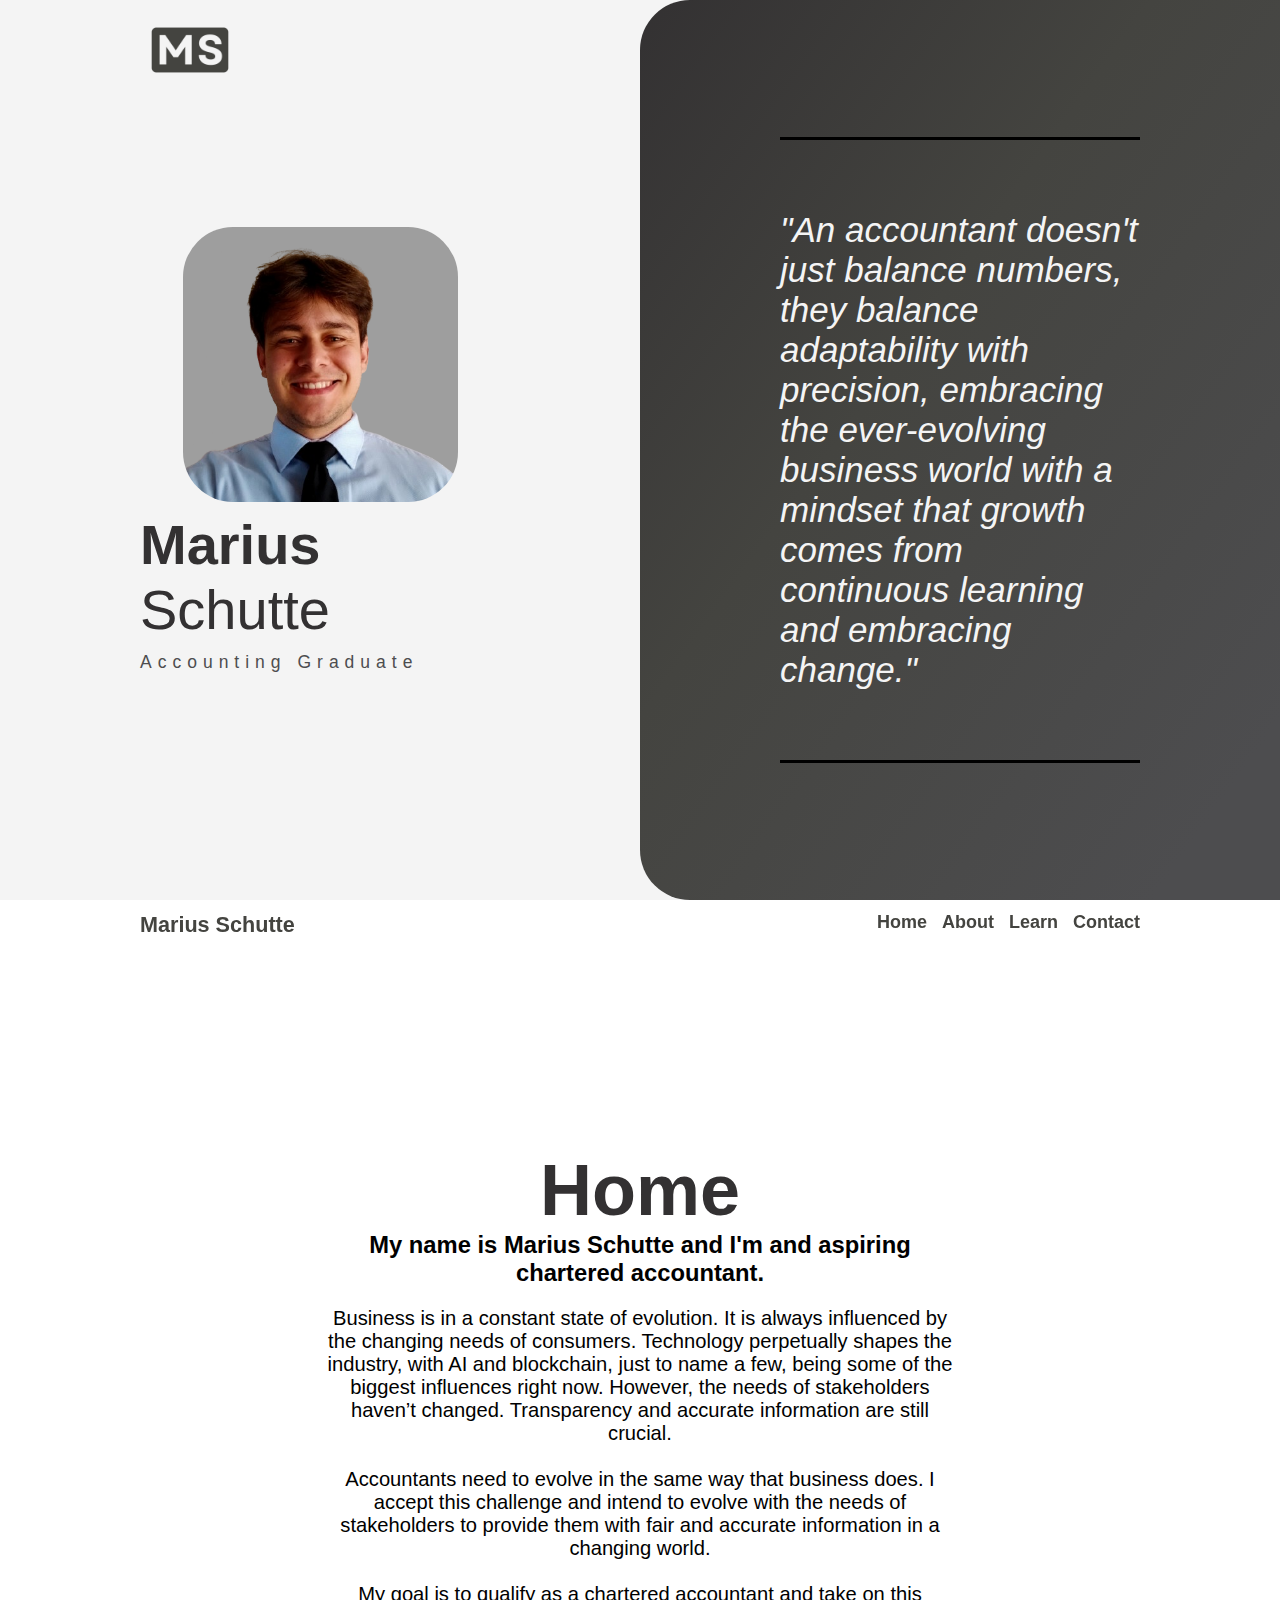
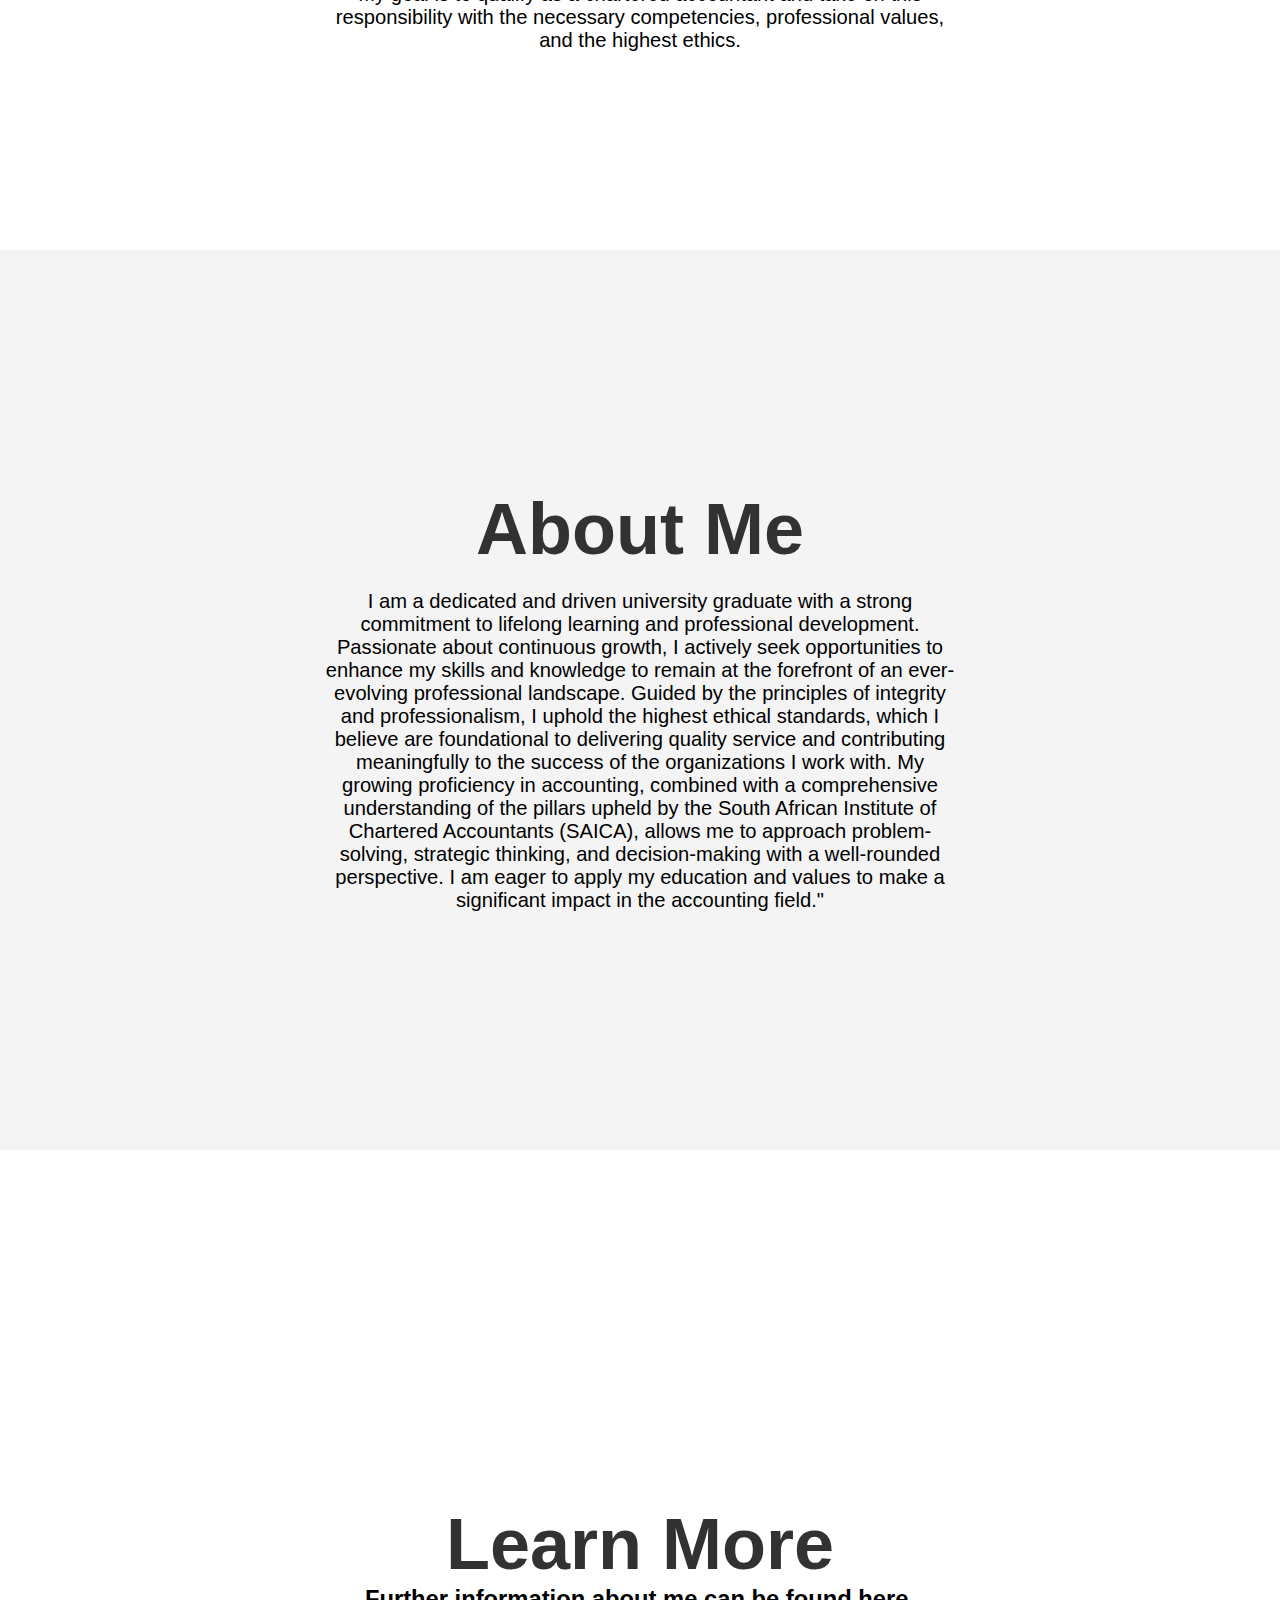
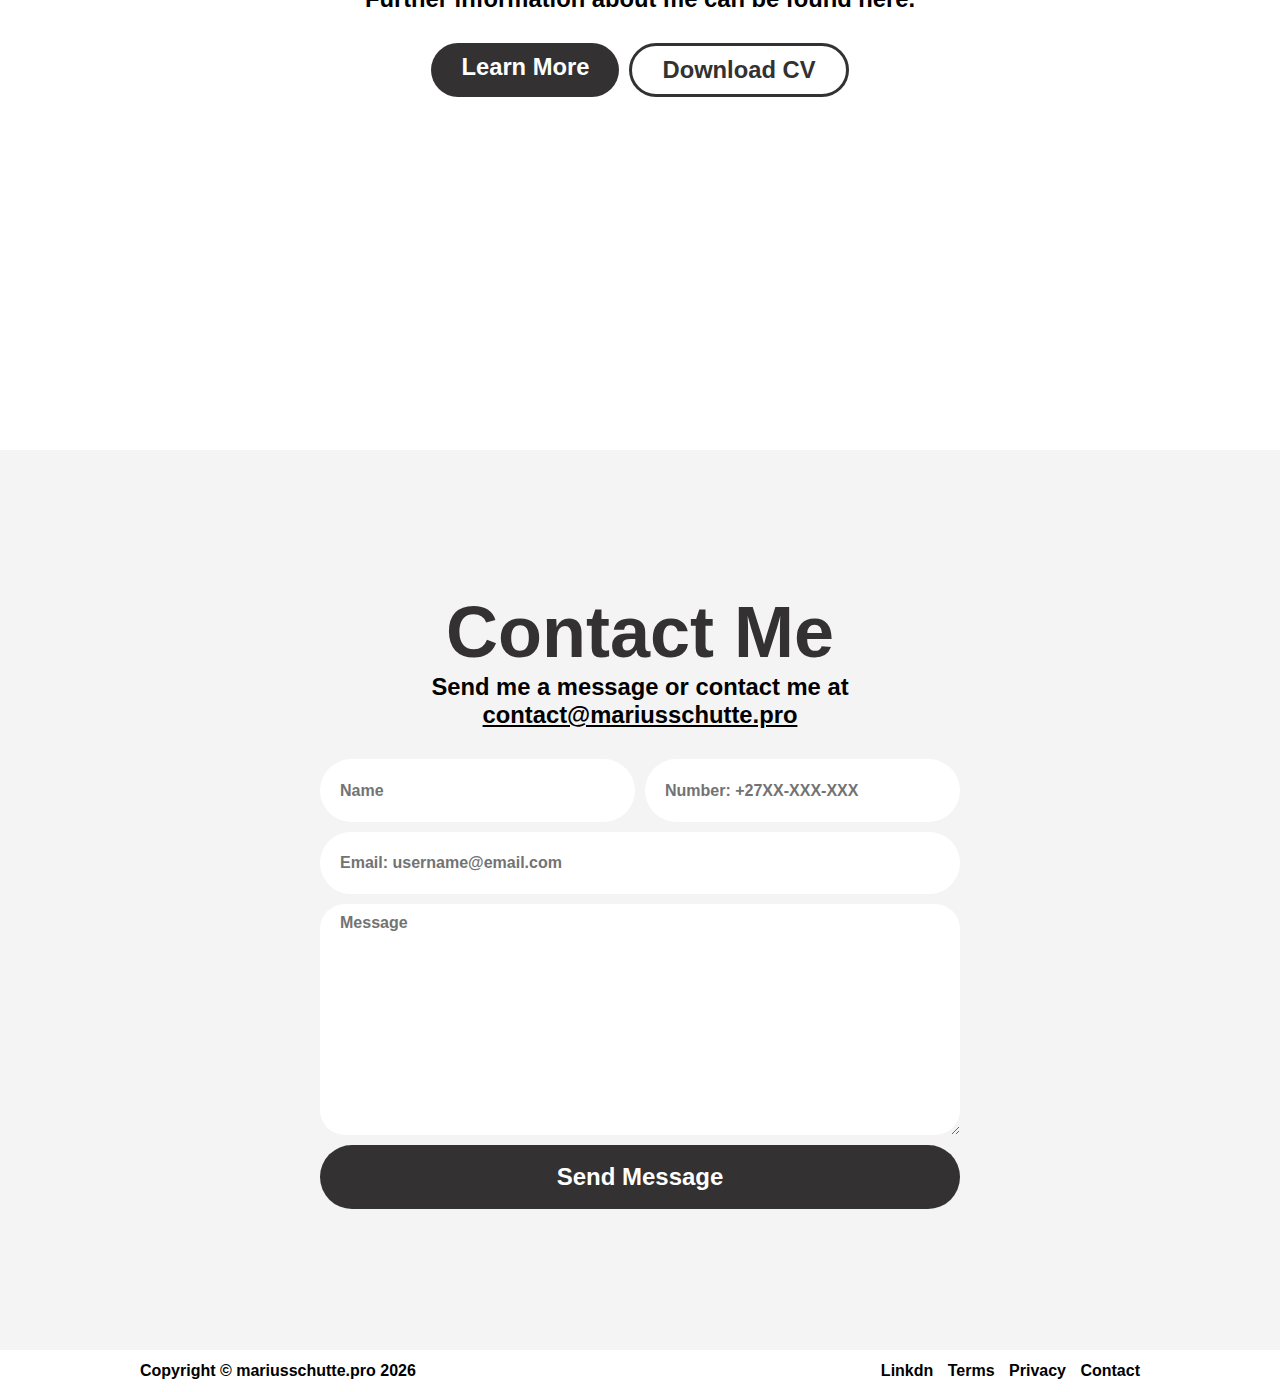
<file: index.html>
<!DOCTYPE html>
<html lang="en">
<head>
    <meta charset="UTF-8">
    <meta name="viewport" content="width=device-width, initial-scale=1.0">
    <title>Marius Schutte</title>
    <link rel="icon" type="image/png" sizes="32x32" href="./Assets/MS_icon.png">
    <link rel="apple-touch-icon" sizes="180x180" href="./Assets/MS.png">
    <link rel="stylesheet" href="./Styles/style.css">
    <script src="https://ajax.googleapis.com/ajax/libs/jquery/3.1.0/jquery.min.js"></script>
    <script src="https://smtpjs.com/v3/smtp.js"></script>
</head>
<body>
    
    <section id="marius-schutte">

        <div class="container c1">
            <a href="#home"><img src="./Assets/MS.png" alt="Marius Schutte Logo"></a>
            <div id="marius-schutte-profile">
                <img src="./Assets/profile-photo.png" alt="Photo of Marius Schutte">
                <h1>Marius <span>Schutte</span></h1>
                <p>Accounting Graduate</p>
            </div>
        </div>
        
        <div class="container c2">
            <div id="marius-schutte-content">
                <div class="break"></div>
                <p>
                    "An accountant doesn't just balance numbers, they balance adaptability with precision, embracing the ever-evolving business world with a mindset that growth comes from continuous learning and embracing change."
                </p>
                <div class="break"></div>
            </div>
        </div>

    </section>

    <header>

        <nav>
            <div class="nav-elements">
                <div>
                    <a class="first-nav-entry" href="https://www.linkedin.com/in/marius-schutte-287b48352/">Marius Schutte</a>
                </div>
                <ul class="nav-list">
                    <li>
                        <a href="" id="nav-dropdown-button">Navigate</a>
                    </li>
                        
                    <li><a class="nav-dropdown-content" href="#home">Home</a></li>
                    <li><a class="nav-dropdown-content" href="#about">About</a></li>
                    <li><a class="nav-dropdown-content" href="#learn">Learn</a></li>
                    <li><a class="nav-dropdown-content" href="#contact">Contact</a></li>
                </ul>
            </div>
        </nav>

    </header>

    <main>

        <section id="home">
            <div class="section-container">
                <h2>Home</h2>
                <h3>My name is Marius Schutte and I'm and aspiring chartered accountant.</h3>
                <p>
                    Business is in a constant state of evolution. It is always influenced by the changing needs of consumers. Technology perpetually shapes the industry, with AI and blockchain, just to name a few, being some of the biggest influences right now. However, the needs of stakeholders haven’t changed. Transparency and accurate information are still crucial.

                    <br><br>

                    Accountants need to evolve in the same way that business does. I accept this challenge and intend to evolve with the needs of stakeholders to provide them with fair and accurate information in a changing world.

                    <br><br>                    

                    My goal is to qualify as a chartered accountant and take on this responsibility with the necessary competencies, professional values, and the highest ethics.
                </p>
            </div>
        </section>

        <section id="about">
            <div class="section-container">
                <h2>About Me</h2>
                <p>
                    I am a dedicated and driven university graduate with a strong commitment to lifelong learning and professional development. Passionate about continuous growth, I actively seek opportunities to enhance my skills and knowledge to remain at the forefront of an ever-evolving professional landscape. Guided by the principles of integrity and professionalism, I uphold the highest ethical standards, which I believe are foundational to delivering quality service and contributing meaningfully to the success of the organizations I work with. My growing proficiency in accounting, combined with a comprehensive understanding of the pillars upheld by the South African Institute of Chartered Accountants (SAICA), allows me to approach problem-solving, strategic thinking, and decision-making with a well-rounded perspective. I am eager to apply my education and values to make a significant impact in the accounting field."
                </p>
            </div>
        </section>

        <section id="learn">
            <div class="section-container">
                <h2>Learn More</h2>
                <h3>Further information about me can be found here.</h3>
                <div class="learn-more-buttons">
                    <a id="learn-more-button" href="./Pages/learn.html#learn-more">Learn More</a>
                    <a href="./Documents/Professional CV Resume.pdf" download="Professional CV Resume.pdf">Download CV</a>
                </div>
            </div>
        </section>

        <section id="contact">
            <div class="section-container">
                <h2>Contact Me</h2>
                <h3>Send me a message or contact me at <span style="text-decoration: underline;">contact@mariusschutte.pro</span></h3>
                <form id="contact-form" action="https://api.web3forms.com/submit" method="POST"> 
                    <input type="hidden" name="access_key" value="3d914b19-955f-4775-9972-0d9fdf473636">
                    <div class="contact-container">
                        <input id="contact-form-name" type="text" placeholder="Name" name="name" required>
                        <input id="contact-form-number" type="number" placeholder="Number: +27XX-XXX-XXX" name="number">
                    </div>
                    <input id="contact-form-email" type="email" placeholder="Email: username@email.com" name="email" required>
                    <textarea name="message" id="contact-form-message" placeholder="Message" required></textarea>
                    <button type="submit" id="contact-form-button">Send Message</button>
                </form>
            </div>
        </section>

        <footer>
            
            <div>
                <p>Copyright &#169 mariusschutte.pro <span id="cp-year"></span></p>
                <ul>
                    <li><a href="https://www.linkedin.com/in/marius-schutte-287b48352/">Linkdn</a></li>
                    <li><a href="./Pages/terms.html">Terms</a></li>
                    <li><a href="./Pages/privacy.html">Privacy</a></li>
                    <li><a href="#contact">Contact</a></li>
                </ul>
            </div>

        </footer>

    </main>

    <script src="./Scripts/dropdown.js"></script>
    <script src="../Scripts/copyright.js"></script>

</body>
</html>
</file>
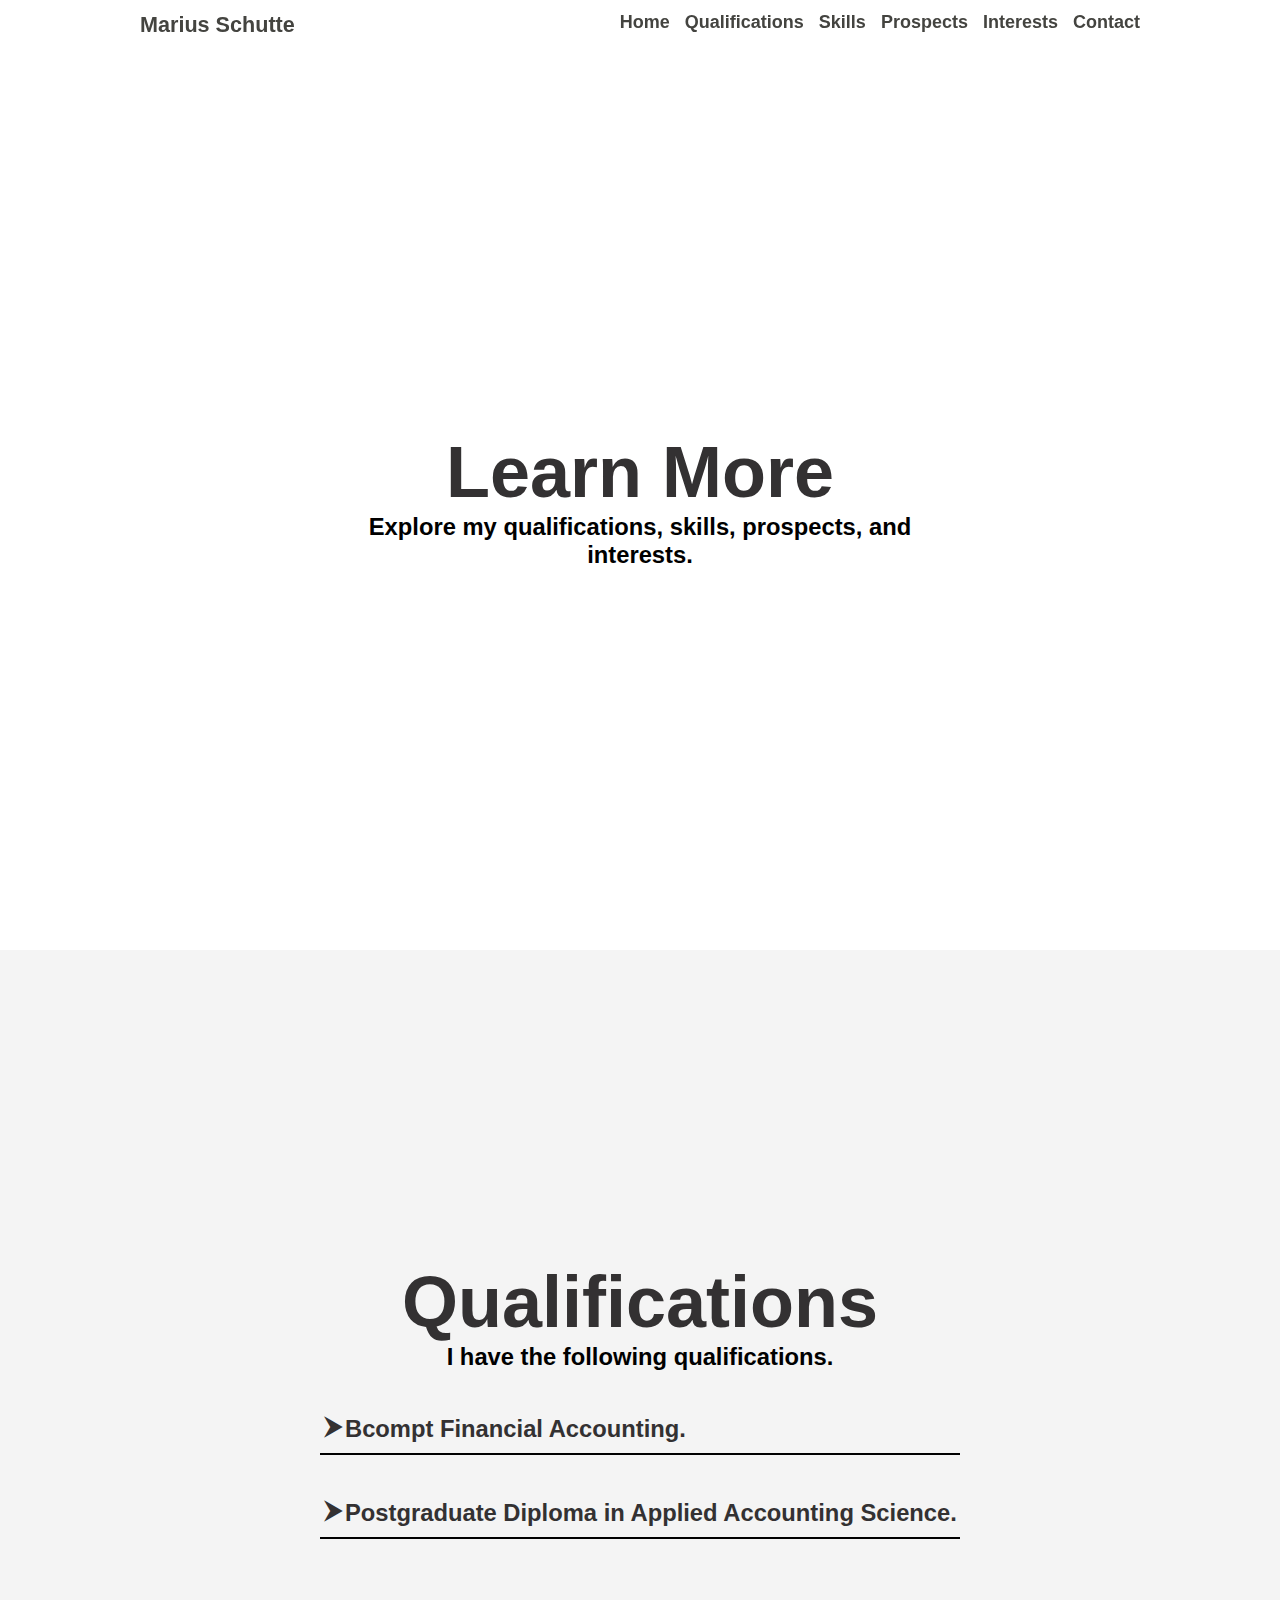
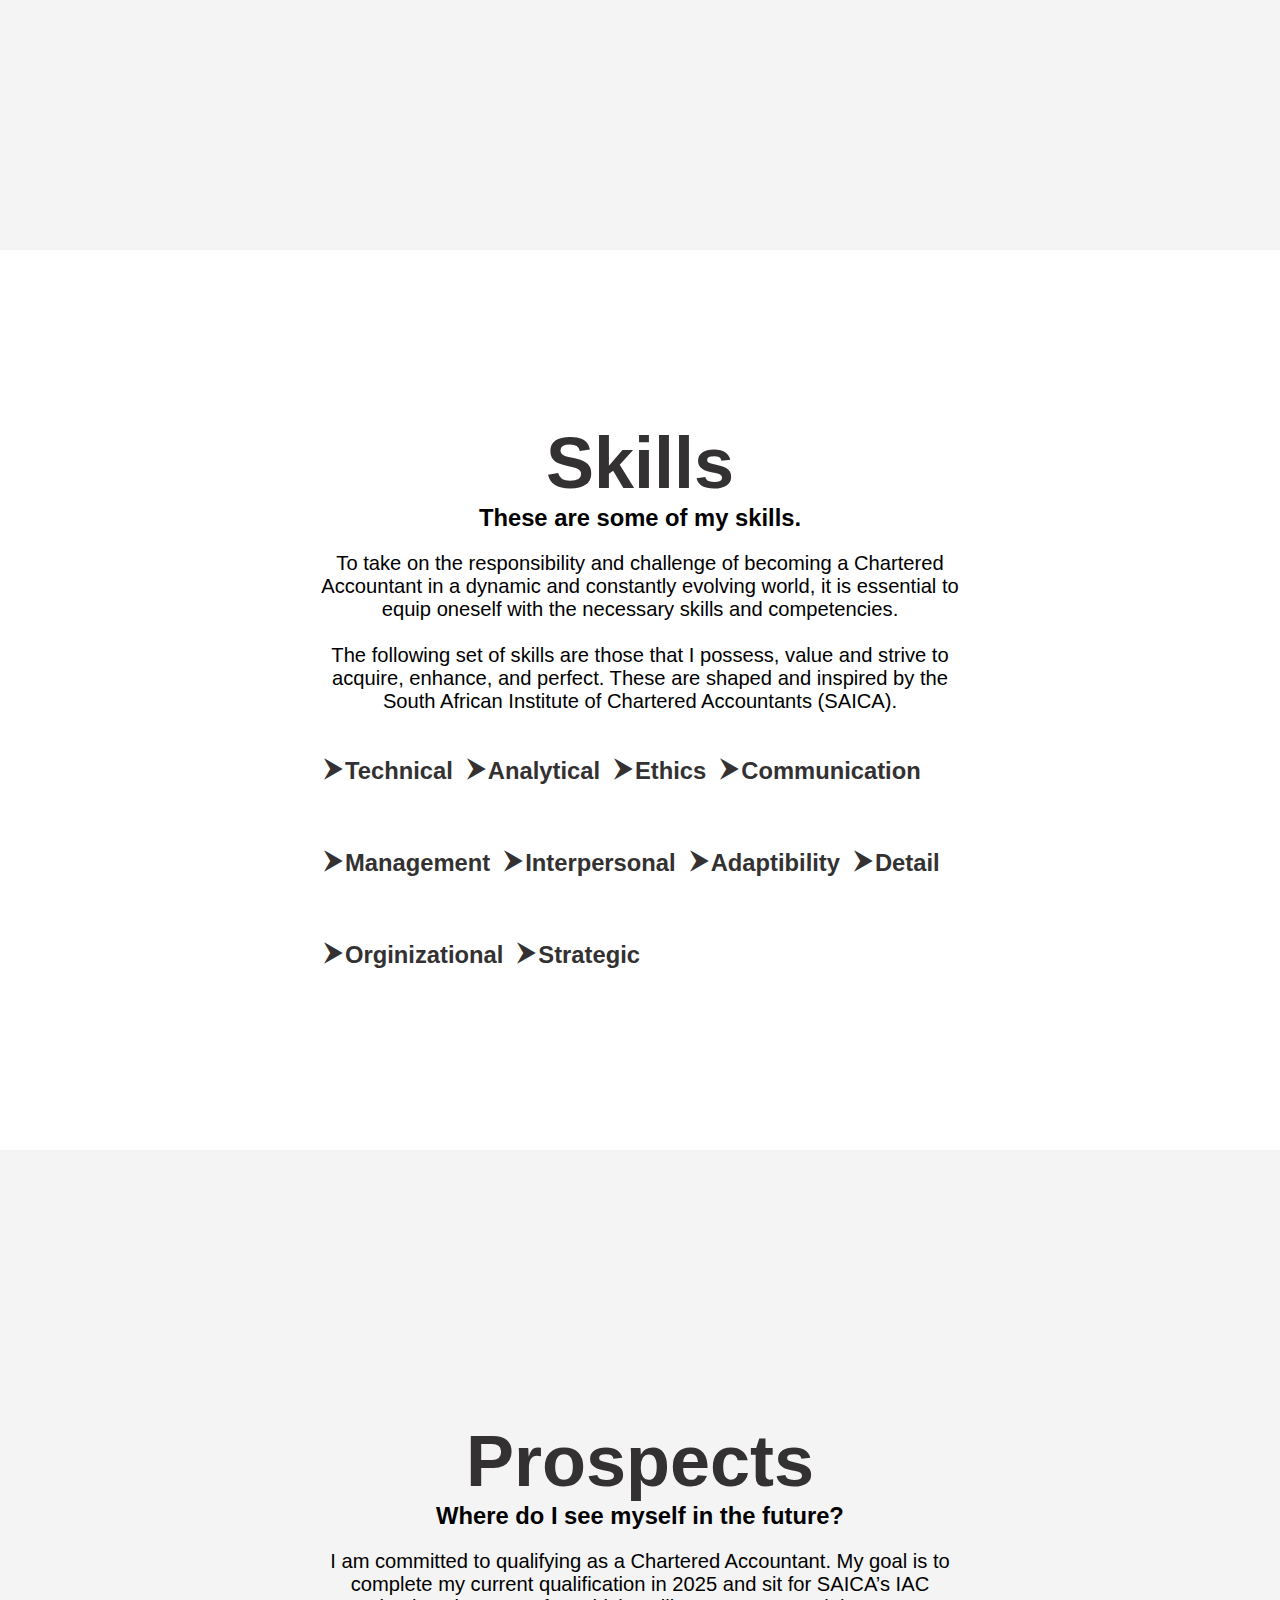
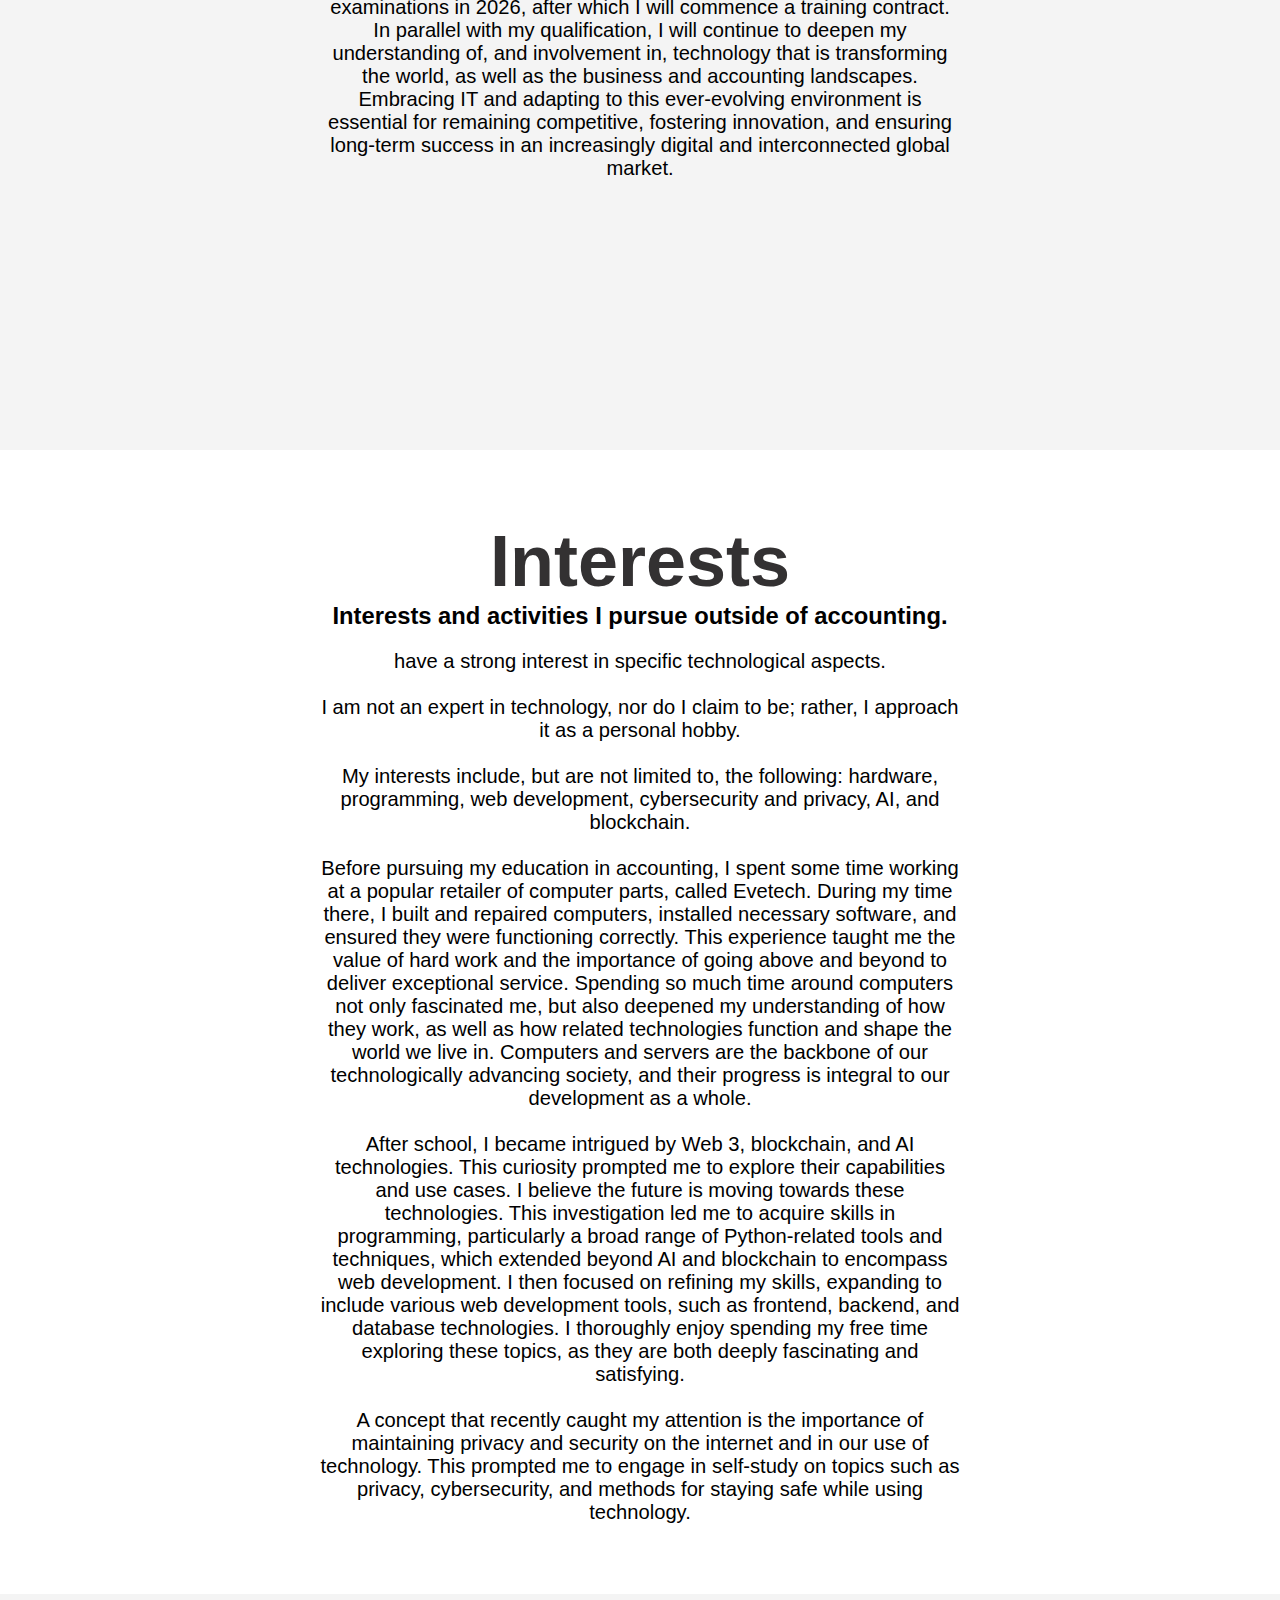
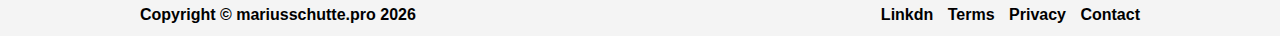
<file: Pages/learn.html>
<!DOCTYPE html>
<html lang="en">
<head>
    <meta charset="UTF-8">
    <meta name="viewport" content="width=device-width, initial-scale=1.0">
    <title>Learn More</title>
    <link rel="icon" type="image/png" sizes="32x32" href="../Assets/MS_icon.png">
    <link rel="apple-touch-icon" sizes="180x180" href="../Assets/MS.png">
    <link rel="stylesheet" href="../Styles/style.css">
    <script src="https://ajax.googleapis.com/ajax/libs/jquery/3.1.0/jquery.min.js"></script>
</head>
<body>

    <header>

        <nav>
            <div class="nav-elements">
                <div>
                    <a class="first-nav-entry" href="https://www.linkedin.com/in/marius-schutte-287b48352/">Marius Schutte</a>
                </div>
                <ul class="nav-list">
                    <li>
                        <a href="" id="nav-dropdown-button">Navigate</a>
                    </li>
                    
                    <li><a class="nav-dropdown-content" href="../index.html#home">Home</a></li>
                    <li><a class="nav-dropdown-content" href="#qualifications">Qualifications</a></li>
                    <li><a class="nav-dropdown-content" href="#skills">Skills</a></li>
                    <li><a class="nav-dropdown-content" href="#prospects">Prospects</a></li>
                    <li><a class="nav-dropdown-content" href="#interests">Interests</a></li>
                    <li><a class="nav-dropdown-content" href="../index.html#contact">Contact</a></li>
                </ul>
            </div>
        </nav>

    </header>

    <main>

        <section id="learn-more">
            <div class="section-container">
                <h2>Learn More</h2>
                <h3>Explore my qualifications, skills, prospects, and interests.</h3>
            </div>
        </section>
        
        <section id="qualifications">
            <div class="flex-container">
                <div class="section-container">
                    <h2>Qualifications</h2>
                    <h3>I have the following qualifications.</h3>
                    <ul class="qualification-list">
                        <li>

                            <a href="" id="ddi-1" class="dropdown-item"><span id="dda-1" class="dropdown-arrow">⮟ </span>Bcompt Financial Accounting.</a>
                            <p class="dropdown-item-divider"></p>
                            <div id="ddc-1" class="dropdown-content">
                                <table>
                                    <tr>
                                        <th>Year</th>
                                        <th>Status</th>
                                        <th>University</th>
                                        <th>Description</th>
                                    </tr>
                                    <tr>
                                        <td>
                                            2022 - 2024
                                        </td>
                                        <td>
                                            Completed
                                        </td>
                                        <td>
                                            University of South Africa | UNISA
                                        </td>
                                        <td>
                                            Obtain graduate-level knowledge in financial accounting, management accounting, auditing, and taxation, along with the development of specific skills, values, attitudes, and ethics. This degree serves as a foundation for advancing a career as a professional accountant.
                                        </td>
                                    </tr>
                                </table>

                                <p>
                                    I recently earned a degree accredited by the South African Institute of Chartered Accountants (SAICA), which I pursued with the intention of becoming a chartered accountant.

                                    <br><br>

                                    This decision followed careful consideration, as I realized during my previous studies that my true passion lay in accounting. Consequently, I made the strategic choice to transition from a degree in Financial Management to this specialized program in order to fully align with my long-term career aspirations.
                                </p>
                            </div>
                        </li>
                        <li>
                            <a href="" id="ddi-2" class="dropdown-item"><span id="dda-2" class="dropdown-arrow">⮟ </span>Postgraduate Diploma in Applied Accounting Science.</a>
                            <p class="dropdown-item-divider"></p>
                            <div id="ddc-2" class="dropdown-content">
                                <table>
                                    <tr>
                                        <th>Year</th>
                                        <th>Status</th>
                                        <th>University</th>
                                        <th>Description</th>
                                    </tr>
                                    <tr>
                                        <td>
                                            2025
                                        </td>
                                        <td>
                                            In progress
                                        </td>
                                        <td>
                                            University of South Africa | UNISA
                                        </td>
                                        <td>
                                            This degree is accredited by the South African Institute of Chartered Accountants (SAICA) to enable students to participate in SAICA’s IAC examinations, also known as CTA 2 and PGDAAS, in order to be certified as 'Competent in the Theory of Accountancy,' as stated by the University of South Africa.
                                        </td>
                                    </tr>
                                </table>

                                <p>
                                    I am currently pursuing a postgraduate degree in Applied Accounting Science, accredited by SAICA, to prepare students for the Initial Competency Assessments.
                                </p>
                            </div>
                        </li>
                    </ul>
                </div>
            </div>
        </section>

        <section id="skills">
            <div class="section-container">
                <h2>Skills</h2>
                <h3>These are some of my skills.</h3>
                <p>
                    To take on the responsibility and challenge of becoming a Chartered Accountant in a dynamic and constantly evolving world, it is essential to equip oneself with the necessary skills and competencies. 

                    <br>
                    <br>

                    The following set of skills are those that I possess, value and strive to acquire, enhance, and perfect. These are shaped and inspired by the South African Institute of Chartered Accountants (SAICA).
                </p>
                <ul class="skills-list">
                    <li><a href="" id="ddi-3" class="dropdown-item"><span id="dda-3" class="dropdown-arrow">⮟ </span>Technical</a></li>
                    <li><a href="" id="ddi-4" class="dropdown-item"><span id="dda-4" class="dropdown-arrow">⮟ </span>Analytical</a></li>
                    <li><a href="" id="ddi-5" class="dropdown-item"><span id="dda-5" class="dropdown-arrow">⮟ </span>Ethics</a></li>
                    <li><a href="" id="ddi-6" class="dropdown-item"><span id="dda-6" class="dropdown-arrow">⮟ </span>Communication</a></li>
                    <li><a href="" id="ddi-7" class="dropdown-item"><span id="dda-7" class="dropdown-arrow">⮟ </span>Management</a></li>
                    <li><a href="" id="ddi-8" class="dropdown-item"><span id="dda-8" class="dropdown-arrow">⮟ </span>Interpersonal</a></li>
                    <li><a href="" id="ddi-9" class="dropdown-item"><span id="dda-9" class="dropdown-arrow">⮟ </span>Adaptibility</a></li>
                    <li><a href="" id="ddi-10" class="dropdown-item"><span id="dda-10" class="dropdown-arrow">⮟ </span>Detail</a></li>
                    <li><a href="" id="ddi-11" class="dropdown-item"><span id="dda-11" class="dropdown-arrow">⮟ </span>Orginizational</a></li>
                    <li><a href="" id="ddi-12" class="dropdown-item"><span id="dda-12" class="dropdown-arrow">⮟ </span>Strategic</a></li>
                </ul>
                <p id="ddc-3" class="dropdown-content">
                    Proficiency in financial reporting, auditing, taxation, management accounting, IFRS, IAS, and other regulatory frameworks.
                </p>
                <p id="ddc-4" class="dropdown-content">
                    Demonstrate the ability to assess complex financial information, apply sound decision-making skills, and identify and solve problems by implementing effective solutions.
                </p>
                <p id="ddc-5" class="dropdown-content">
                    Upholding high ethical standards, acting with integrity in all professional dealings, maintaining a strong understanding of professional ethics, and ensuring compliance with laws and regulations.
                </p>
                <p id="ddc-6" class="dropdown-content">
                    Effective communication in both written and verbal situations, with the ability to explain complex financial information to a diverse audience and present and justify recommendations to clients, management, and stakeholders.
                </p>
                <p id="ddc-7" class="dropdown-content">
                    Effectively leading teams, managing projects with clear objectives and deadlines, making decisions, delegating tasks, and managing relationships within teams and with clients.
                </p>
                <p id="ddc-8" class="dropdown-content">
                    Building strong professional relationships with clients, colleagues, and other stakeholders, and fostering collaboration.
                </p>
                <p id="ddc-9" class="dropdown-content">
                    Commitment to continuous learning and the ability to adapt to new technology, evolving business environments, and changes in accounting standards, along with a strong dedication to ongoing professional development through education and training.
                </p>
                <p id="ddc-10" class="dropdown-content">
                    Ensuring the accuracy of financial reports, audits, and compliance documentation, while being thorough and precise in financial analysis and decision-making.
                </p>
                <p id="ddc-11" class="dropdown-content">
                    Effective time management, balancing multiple tasks, meeting deadlines, and managing priorities in a fast-paced environment.
                </p>
                <p id="ddc-12" class="dropdown-content">
                    A proactive approach to identifying opportunities for improvement and innovation in processes and services, coupled with strategic thinking to navigate complex financial landscapes.
                </p>
            </div>
        </section>

        <section id="prospects">
            <div class="section-container">
                <h2>Prospects</h2>
                <h3>Where do I see myself in the future?</h3>
                <p>
                    I am committed to qualifying as a Chartered Accountant. My goal is to complete my current qualification in 2025 and sit for SAICA’s IAC examinations in 2026, after which I will commence a training contract. In parallel with my qualification, I will continue to deepen my understanding of, and involvement in, technology that is transforming the world, as well as the business and accounting landscapes. Embracing IT and adapting to this ever-evolving environment is essential for remaining competitive, fostering innovation, and ensuring long-term success in an increasingly digital and interconnected global market.
                </p>
            </div>
        </section>

        <section id="interests">
            <div class="section-container">
                <h2>Interests</h2>
                <h3>Interests and activities I pursue outside of accounting.</h3>
                <p>
                    have a strong interest in specific technological aspects.

                    <br>
                    <br>

                    I am not an expert in technology, nor do I claim to be; rather, I approach it as a personal hobby.

                    <br>
                    <br>

                    My interests include, but are not limited to, the following: hardware, programming, web development, cybersecurity and privacy, AI, and blockchain.

                    <br>
                    <br>

                    Before pursuing my education in accounting, I spent some time working at a popular retailer of computer parts, called Evetech. During my time there, I built and repaired computers, installed necessary software, and ensured they were functioning correctly. This experience taught me the value of hard work and the importance of going above and beyond to deliver exceptional service. Spending so much time around computers not only fascinated me, but also deepened my understanding of how they work, as well as how related technologies function and shape the world we live in. Computers and servers are the backbone of our technologically advancing society, and their progress is integral to our development as a whole.

                    <br>
                    <br>

                    After school, I became intrigued by Web 3, blockchain, and AI technologies. This curiosity prompted me to explore their capabilities and use cases. I believe the future is moving towards these technologies. This investigation led me to acquire skills in programming, particularly a broad range of Python-related tools and techniques, which extended beyond AI and blockchain to encompass web development. I then focused on refining my skills, expanding to include various web development tools, such as frontend, backend, and database technologies. I thoroughly enjoy spending my free time exploring these topics, as they are both deeply fascinating and satisfying.

                    <br> 
                    <br>

                    A concept that recently caught my attention is the importance of maintaining privacy and security on the internet and in our use of technology. This prompted me to engage in self-study on topics such as privacy, cybersecurity, and methods for staying safe while using technology.
                </p>
            </div>
        </section>

    </main>

    <footer id="learn-more-footer">
        
        <div>
            <p>Copyright &#169 mariusschutte.pro <span id="cp-year"></span></p>
            <ul>
                <li><a href="https://www.linkedin.com/in/marius-schutte-287b48352/">Linkdn</a></li>
                <li><a href="../Pages/terms.html">Terms</a></li>
                <li><a href="../Pages/privacy.html">Privacy</a></li>
                <li><a href="../index.html#contact">Contact</a></li>
            </ul>
        </div>

    </footer>

    <script src="../Scripts/copyright.js"></script>
    <script src="../Scripts/dropdown.js"></script>
    
</body>
</html>
</file>
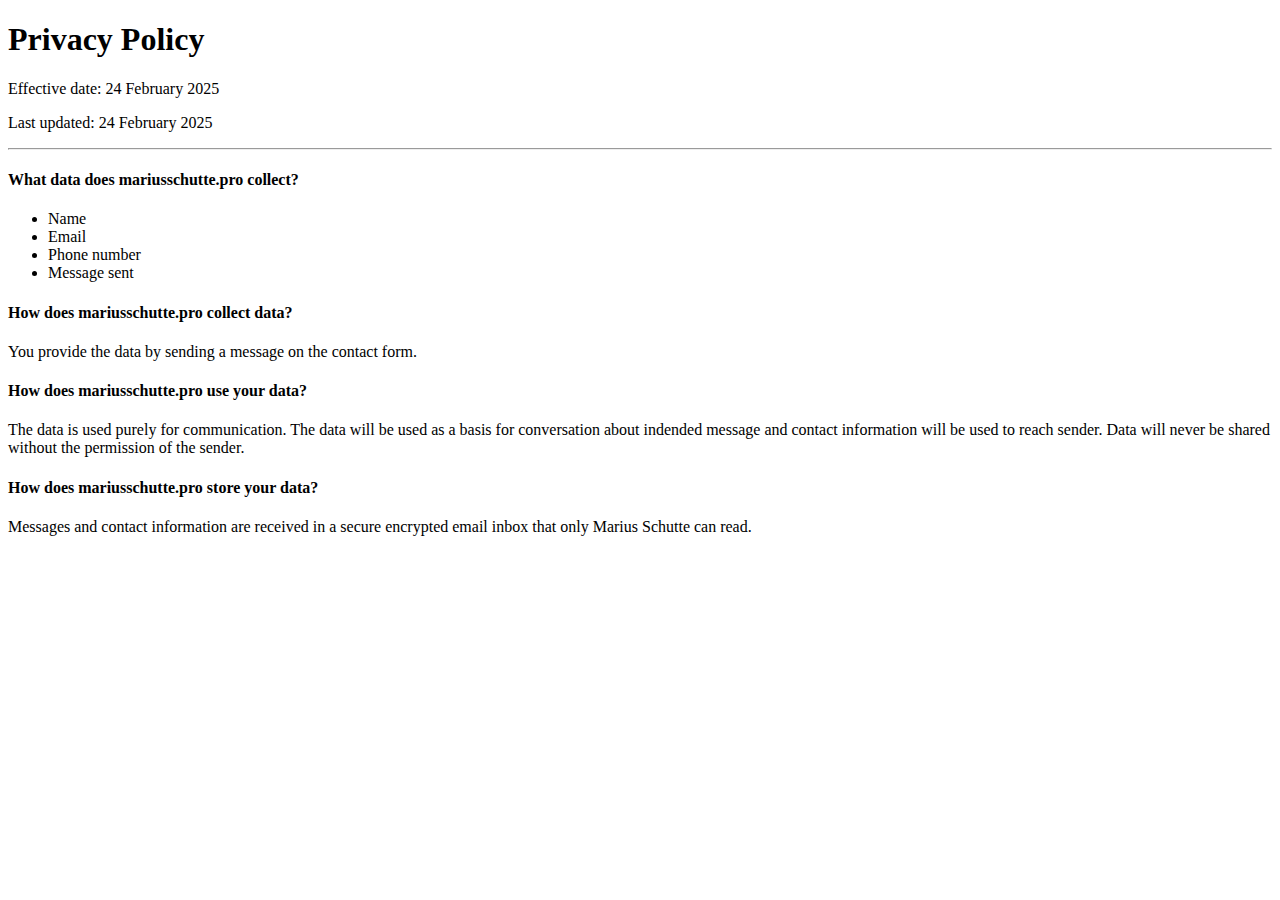
<file: Pages/privacy.html>
<!DOCTYPE html>
<html lang="en">
<head>
    <meta charset="UTF-8">
    <meta name="viewport" content="width=device-width, initial-scale=1.0">
    <title>Privacy Policy</title>
    <link rel="icon" type="image/png" sizes="32x32" href="../Assets/MS_icon.png">
    <link rel="apple-touch-icon" sizes="180x180" href="../Assets/MS.png">
</head>
<body>

    <main>
        <h1>Privacy Policy</h1>

        <p>Effective date: 24 February 2025</p>
        <p>Last updated: 24 February 2025</p>

        <hr>

        <h4>What data does mariusschutte.pro collect?</h4>
        <ul>
            <li>Name</li>
            <li>Email</li>
            <li>Phone number</li>
            <li>Message sent</li>
        </ul>

        <h4>How does mariusschutte.pro collect data?</h4>
        <p>You provide the data by sending a message on the contact form.</p>

        <h4>How does mariusschutte.pro use your data?</h4>
        <p>The data is used purely for communication. The data will be used as a basis for conversation about indended message and contact information will be used to reach sender. Data will never be shared without the permission of the sender.</p>

        <h4>How does mariusschutte.pro store your data?</h4>
        <p>Messages and contact information are received in a secure encrypted email inbox that only Marius Schutte can read.</p>
    </main>
    
</body>
</html>
</file>
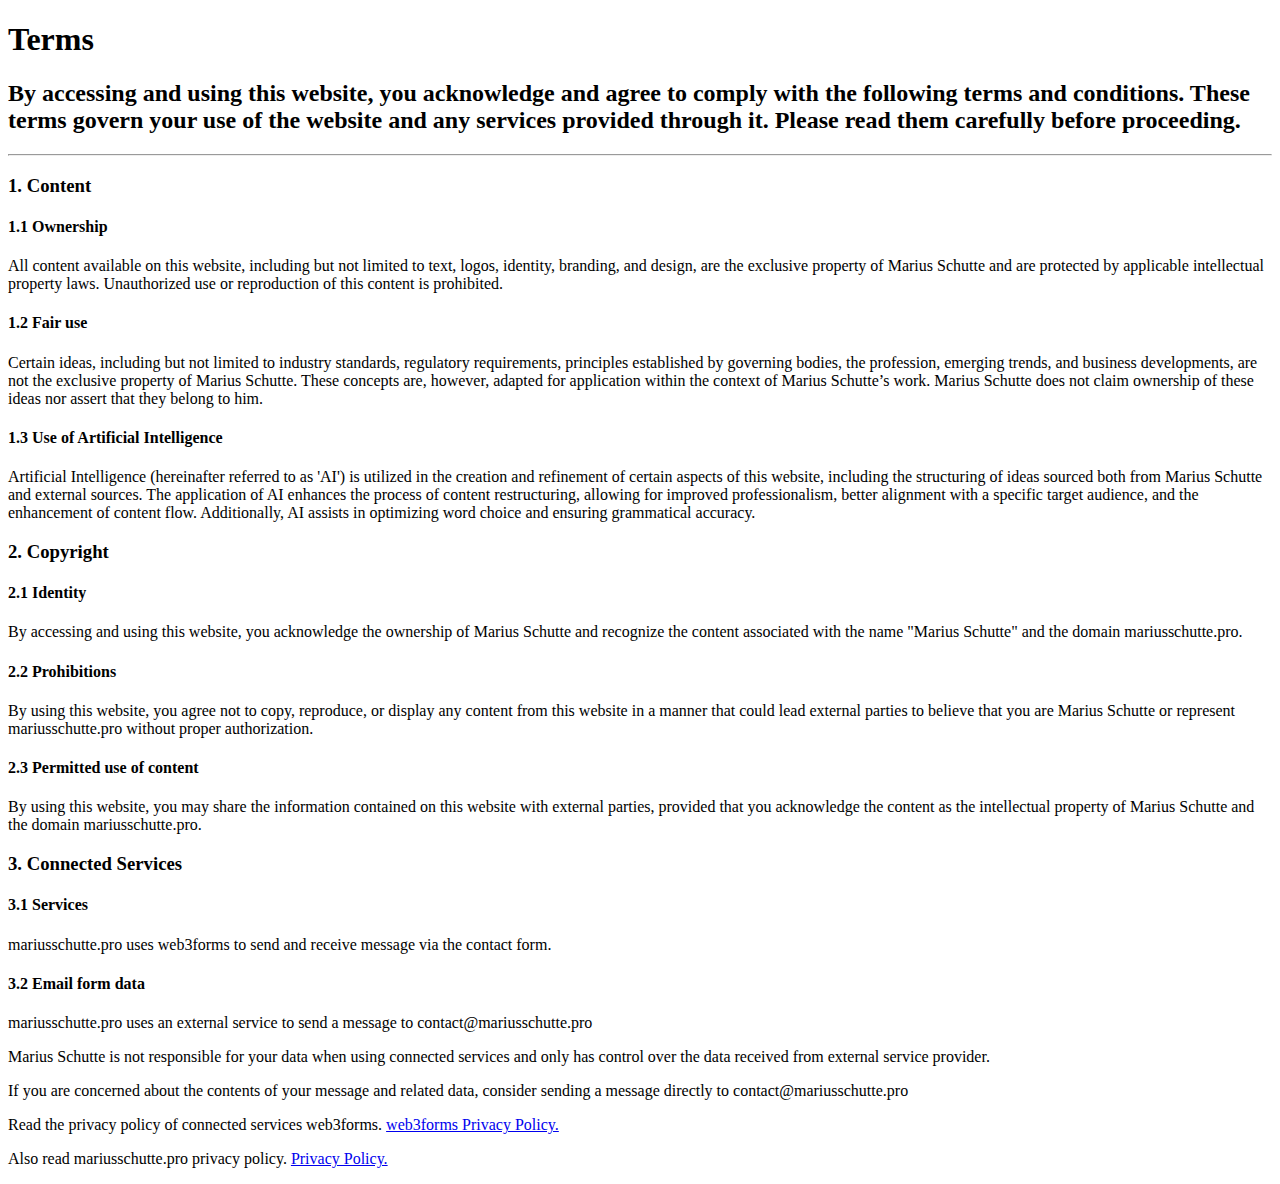
<file: Pages/terms.html>
<!DOCTYPE html>
<html lang="en">
<head>
    <meta charset="UTF-8">
    <meta name="viewport" content="width=device-width, initial-scale=1.0">
    <title>Terms</title>
    <link rel="icon" type="image/png" sizes="32x32" href="../Assets/MS_icon.png">
    <link rel="apple-touch-icon" sizes="180x180" href="../Assets/MS.png">
</head>
<body>

    <main>
        <h1>Terms</h1>
        <h2>By accessing and using this website, you acknowledge and agree to comply with the following terms and conditions. These terms govern your use of the website and any services provided through it. Please read them carefully before proceeding.</h2>

        <hr>

        <h3>1. Content</h3>
        <h4>1.1 Ownership</h4>
        <p>All content available on this website, including but not limited to text, logos, identity, branding, and design, are the exclusive property of Marius Schutte and are protected by applicable intellectual property laws. Unauthorized use or reproduction of this content is prohibited.</p>
        <h4>1.2 Fair use</h4>
        <p>Certain ideas, including but not limited to industry standards, regulatory requirements, principles established by governing bodies, the profession, emerging trends, and business developments, are not the exclusive property of Marius Schutte. These concepts are, however, adapted for application within the context of Marius Schutte’s work. Marius Schutte does not claim ownership of these ideas nor assert that they belong to him.</p>
        <h4>1.3 Use of Artificial Intelligence</h4>
        <p>Artificial Intelligence (hereinafter referred to as 'AI') is utilized in the creation and refinement of certain aspects of this website, including the structuring of ideas sourced both from Marius Schutte and external sources. The application of AI enhances the process of content restructuring, allowing for improved professionalism, better alignment with a specific target audience, and the enhancement of content flow. Additionally, AI assists in optimizing word choice and ensuring grammatical accuracy.</p>

        <h3>2. Copyright</h3>
        <h4>2.1 Identity</h4>
        <p>By accessing and using this website, you acknowledge the ownership of Marius Schutte and recognize the content associated with the name "Marius Schutte" and the domain mariusschutte.pro.</p>
        <h4>2.2 Prohibitions</h4>
        <p>By using this website, you agree not to copy, reproduce, or display any content from this website in a manner that could lead external parties to believe that you are Marius Schutte or represent mariusschutte.pro without proper authorization.</p>
        <h4>2.3 Permitted use of content</h4>
        <p>By using this website, you may share the information contained on this website with external parties, provided that you acknowledge the content as the intellectual property of Marius Schutte and the domain mariusschutte.pro.</p>

        <h3>3. Connected Services</h3>
        <h4>3.1 Services</h4>
        <p>mariusschutte.pro uses web3forms to send and receive message via the contact form.</p>
        <h4>3.2 Email form data</h4>
        <p>mariusschutte.pro uses an external service to send a message to contact@mariusschutte.pro</p>
        <p>Marius Schutte is not responsible for your data when using connected services and only has control over the data received from external service provider.</p>
        <p>If you are concerned about the contents of your message and related data, consider sending a message directly to contact@mariusschutte.pro</p>
        <p>Read the privacy policy of connected services web3forms. <a href="https://web3forms.com/privacy">web3forms Privacy Policy.</a></p>
        <p>Also read mariusschutte.pro privacy policy. <a href="../Pages/privacy.html">Privacy Policy.</a></p>
    </main>
    
</body>
</html>
</file>
<file: Styles/style.css>
@import url('https://fonts.cdnfonts.com/css/lato'); 

* {
    margin: 0;
    padding: 0;
}

body {
    font-family: 'Lato', sans-serif;
}

:root {
    --main-gradient: linear-gradient(to bottom right, #333132 0%, #444440 40%, #4d4d4f 90%);
    --black: #000000;
    --darkest: #333132;
    --darker-grey: #444440;
    --dark-grey: #4d4d4f;
    --light-grey: #737373;
    --lightest-grey: #f4f4f4;
    --white: #ffffff;
}

#marius-schutte {
    margin: 0;
    background-color: var(--lightest-grey);
    display: flex;
    flex-direction: row;
    height: 100vh;
}

#marius-schutte > .container {
    width: 50%;
    margin: 0;
}

.c1 {
    position: relative;
}

.c1 > a img {
    width: 115px;
    height: 115px;
    position: absolute;
    top: 0;
    left: 140px;
    z-index: 1;
}

#marius-schutte-profile, 
#marius-schutte-content {
    margin: 0 140px 0 140px;
    height: 100%;
    display: flex;
    flex-direction: column;
    justify-content: center;
    gap: 10px;
}

#marius-schutte-profile {
    align-items: flex-start;
    font-size: 80px;
}

#marius-schutte-profile > img {
    width: 325px;
    height: 325px;
    border-radius: 50px;
    align-self: center;
}

#marius-schutte-profile > h1 {
    font-size: 1em;
    color: var(--darkest);
}

#marius-schutte-profile > h1 > span {
    font-weight: 400;
}

#marius-schutte-profile > p {
    font-size: 0.25em;
    letter-spacing: 7px;
    color: var(--dark-grey);
}

.c2 {
    border-radius: 50px 0 0 50px;
    background-image: var(--main-gradient);
}

#marius-schutte-content {
    align-items: center;
    font-size: 80px;
}

#marius-schutte-content > p {
    margin: 70px 0 70px 0;
    color: var(--lightest-grey);
    font-size: 0.5em;
    font-style: italic;
}

.break {
    height: 3px;
    width: 100%;
    background-color: black;
}

header {
    position: sticky;
    top: 12px;
    z-index: 100;
}

.nav-elements {
    margin: 12px 140px 12px 140px;
    display: flex;
    flex-direction: row;
    justify-content: space-between;
    list-style: none;
    font-weight: bold;
    font-size: 20px;
}

.first-nav-entry {
    font-size: 1.2em;
}

#nav-dropdown-button {
    display: none;
}

.nav-list li {
    margin-left: 10px;
    display: inline;
}

.nav-elements a {
    text-decoration: none;
    color: var(--darker-grey);
}

.nav-elements a:hover {
    color: var(--light-grey);
}

#home,
#about,
#learn,
#contact, 
#learn-more,
#skills,
#prospects, 
#interests,
#qualifications {
    width: 100%;
    display: flex;
    flex-direction: column;
    align-items: center;
    justify-content: center;
    height: 100vh;
}

#interests {
    height: auto;
}

#about, 
#contact, 
#qualifications, 
#prospects,
#learn-more-footer {
    background-color: var(--lightest-grey);
}

.flex-container {
    width: 100%;
    display: flex;
    flex-direction: column;
    align-items: center;
    justify-content: center;
}

.section-container {
    width: 50vw;
    margin: 70px 140px 70px 140px;
    display: flex;
    flex-direction: column;
    align-items: center;
    font-size: 82px;
}

.section-container > h2 {
    font-size: 1em;
    color: var(--darkest);
}

.section-container > h3 {
    font-size: 0.33em;
    text-align: center;
}

.section-container > p {
    width: 100%;
    text-align: center;
    margin-top: 20px;
    font-size: 0.28em;
    color: var(--black);
}

.skills-list {
    list-style: none;
    font-weight: bold;
    display: flex;
    flex-direction: row;
    flex-wrap: wrap;
    gap: 10px;
}

.qualification-list {
    list-style: none;
    width: 100%;
}

.dropdown-item {
    font-size: 0.33em;
    text-decoration: none;
    font-weight: bold;
    color: var(--darkest);
}

.dropdown-item:hover {
    color: var(--light-grey);
}

.dropdown-item-divider {
    border-bottom: #000000 2px solid;
}

.dropdown-arrow {
    padding-left: 5px;
    transform: rotate(-90deg);
    display: inline-block;
}

.rotated {
    padding-left: 0;
    padding-right: 5px;
    transform: rotate(0deg);
}

.dropdown-content {
    display: none;
}

.dropdown-content table,
.dropdown-content p {
    color: var(--black);
    font-size: 0.25em;
}

.dropdown-content table {
    margin: 20px 0 20px 0;
}

.dropdown-content p {
    padding: 20px 0 0 0;
    border-top: #000000 1px solid;
    font-weight: 600;
} 

.dropdown-content th:nth-child(-n+3) {
    width: 15%;
}

.dropdown-content td {
    vertical-align: top;
}

.learn-more-buttons {
    margin-top: 30px;
    display: flex;
    flex-direction: row;
    gap: 10px;
    justify-content: center;
}

.learn-more-buttons a {
    text-align: center;
    font-size: .33em;
    text-decoration: none;
    font-weight: bold;
    padding: 10px 40px 10px 40px;
    background-color: transparent;
    color: var(--darkest);
    border: var(--darkest) 3px solid;
    border-radius: 50px; 
}

.learn-more-buttons a:hover {
    box-shadow: 5px 5px 5px var(--light-grey);
}

#learn-more-button {
    color: var(--white);
    background-color: var(--darkest);
    border: none;
}

.learn-more-buttons a:active {
    color: var(--light-grey);
}

#learn-more-button:active {
    color: var(--light-grey);
}

#contact-form {
    margin-top: 30px;
    width: 50vw;
    height: 50vh;
    display: flex;
    flex-direction: column;
    gap: 10px;
}

.contact-container {
    display: flex;
    flex-direction: row;
    justify-content: space-between;
    height: 15%;
    gap: 10px;
}

#contact-form-name {
    width: 50%;
}

#contact-form-number {
    width: 50%;
}

#contact-form-email {
    height: 10%;
}

#contact-form-message {
    height: 50%;
}

#contact-form button {
    height: 15%;
}

#contact-form button:active {
    color: var(--light-grey);
}

.section-container form input,
.section-container form textarea,
.section-container form button {
    border: none;
    border-radius: 50px;
    background-color: var(--white);
    padding: 10px 20px 10px 20px;
    font-family: 'Lato', sans-serif;
    font-size: 1rem;
}

.section-container form input::placeholder,
.section-container form textarea::placeholder {
    color: var(--light-grey);
    font-size: 1rem;
    font-weight: bold;
}

.section-container form input:active,
.section-container form textarea:active {
    color: var(--light-grey);
    font-size: 1rem;
}

.section-container form textarea {
    border-radius: 25px;
}

.section-container form button {
    color: var(--white);
    background-color: var(--darkest);
    border: none;
    font-size: 1.5rem;
    font-weight: bold;
}

footer {
    font-size: 1rem;
}

footer div {
    margin: 12px 140px 12px 140px;
    display: flex;
    flex-direction: row;
    justify-content: space-between;
    font-weight: bold;
    color: var(--black);
    list-style: none;
}

#learn-more-footer div {
    margin-top: 0;
    margin-bottom: 0;
    padding-top: 12px;
    padding-bottom: 12px;
}

footer li {
    display: inline;
    margin-left: 10px;
}

footer a {
    color: var(--black);
    text-decoration: none;
}

@media screen and (max-width: 1400px) {
    .c1 > a img {
        width: 100px;
        height: 100px;
    }

    #marius-schutte-profile {
        font-size: 70px;
    }

    #marius-schutte-profile > img {
        width: 275px;
        height: 275px;
    }

    #marius-schutte-profile > h1 {
        font-size: 0.8em;
    }

    #marius-schutte-profile > p {
        letter-spacing: 6px;
    }

    #marius-schutte-content {
        font-size: 70px;
    }

    #marius-schutte-content > p {
        margin: 60px 0 60px 0;
    }

    .nav-elements {
        font-size: 18px;
    }

    .section-container {
        font-size: 72px;
    }

    .learn-more-buttons a {
        padding: 10px 30px 10px 30px;
    }
}

@media screen and (max-width: 1200px) {
    html {
        font-size: 14px;
    }

    .c1 > a img {
        width: 90px;
        height: 90px;
        left: 115px;
    }

    #marius-schutte-profile,
    #marius-schutte-content {
        margin: 0 115px 0 115px;
    }

    #marius-schutte-profile {
        font-size: 60px;
    }

    #marius-schutte-profile > img {
        width: 250px;
        height: 250px;
    }

    #marius-schutte-profile > h1 {
        font-size: 0.8em;
    }

    #marius-schutte-profile > p {
        letter-spacing: 5px;
    }

    #marius-schutte-content {
        font-size: 60px;
    }

    #marius-schutte-content > p {
        margin: 55px 0 55px 0;
    }

    .nav-elements {
        margin-left: 115px;
        margin-right: 115px;
    }

    .section-container {
        font-size: 62px;
        margin: 50px 115px 50px 115px;
    }

    #contact-form {
        height: 40vh;
    }

    footer div {
        margin-left: 115px;
        margin-right: 115px;
    }
}

@media screen and (max-width: 1024px) {
    html {
        font-size: 12px;
    }

    .c1 > a img {
        width: 75px;
        height: 75px;
        left: 100px
    }

    #marius-schutte-profile,
    #marius-schutte-content {
        margin: 0 105px 0 105px;
    }

    #marius-schutte-profile {
        font-size: 50px;
    }

    #marius-schutte-profile img {
        width: 175px;
        height: 175px;
    }

    #marius-schutte-profile > p {
        letter-spacing: 4px;
    }

    #marius-schutte-content {
        font-size: 50px;
    }

    #marius-schutte-content > p {
        margin: 40px 0 40px 0;
    }

    .nav-elements {
        margin-left: 105px;
        margin-right: 105px;
        font-size: 16px;
    }

    .section-container {
        font-size: 62px;
        margin: 45px 105px 40px 105px;
    }

    .learn-more-buttons {
        margin-top: 20px;
    }

    .learn-more-buttons a {
        padding: 10px 20px 10px 20px;
    }

    #contact-form {
        margin-top: 20px;
    }

    footer div {
        margin-left: 105px;
        margin-right: 105px;
    }
}

@media screen and (max-width: 768px) {
    #marius-schutte {
        flex-direction: column;
    }

    #marius-schutte > .container {
        width: 100%;
        height: 50%;
    }

    .c1 > a img {
        width: 65px;
        height: 65px;
    }

    #marius-schutte-profile > p {
        letter-spacing: 3px;
    }

    .c2 {
        border-radius: 50px 50px 0 0;
    }

    #marius-schutte-content > p {
        margin: 25px 0 25px 0;
    }

    .break {
        height: 2px;
    }

    .nav-list {
        display: flex;
        flex-direction: column;
        align-items: flex-end;
        backdrop-filter: blur(5px);
    }
    
    .nav-list li {
        display: block;
        margin-left: 0;
        margin-bottom: 10px;
    }

    .nav-dropdown-content {
        display: none;
    }

    #nav-dropdown-button {
        display: block;
        justify-self: flex-end;
    }

    .section-container {
        font-size: 62px;
    }

    .section-container > h2 {
        text-align: center;
    }

    .section-container > h3 {
        text-align: center;
        font-size: 0.28em;
    }

    .section-container > p {
        width: 60vw;
        font-size: 0.23em;
        margin-top: 10px;
    }

    .section-container > h2 {
        font-size: 0.7em;
    }

    #qualifications {
        height: auto;
    }


    .learn-more-buttons {
        margin-top: 10px;
        flex-direction: column;
    }

    .learn-more-buttons a {
        padding: 5px 20px 5px 20px;
    }

    #contact-form {
        height: 50vh;
        margin-top: 10px;
        width: 60vw;
    }

    #skills {
        height: auto;
    }

    .dropdown-item {
        font-size: 0.23em;
    }

    .contact-container {
        flex-wrap: wrap;
        height: 30%;
        width: 100%;
    }

    #contact-form-name {
        width: 100%;
    }

    #contact-form-number {
        width: 100%;
    }

    #contact-form-message {
        height: 40%;
    }

    footer li {
        display: block;
        margin-bottom: 10px;
    }
}

@media screen and (max-width: 480px) {
    html {
        font-size: 10px;
    }

    .c1 > a img {
        width: 60px;
        height: 60px;
        left: 70px;
    }

    #marius-schutte-profile,
    #marius-schutte-content {
        margin: 0 70px 0 70px;
    }

    #marius-schutte-profile {
        font-size: 40px;
    }
    
    #marius-schutte-profile > p {
        letter-spacing: 3px;
    }

    #marius-schutte-content {
        font-size: 40px;
    }

    .qualification-list {
        width: 60vw;
    }

    .dropdown-content table,
    .dropdown-content p {
        font-size: 0.2em;
    }

    .nav-elements {
        margin-left: 70px;
        margin-right: 70px;
        font-size: 12px;
    }

    .section-container {
        margin: 35px 70px 35px 70px;
        font-size: 52px;
    }

    .section-container > h2 {
        font-size: 0.6em;
    }

    .section-container > h3 {
        font-size: 0.23em;
    }

    footer div {
        margin-left: 70px;
        margin-right: 70px;
    }
}
</file>
